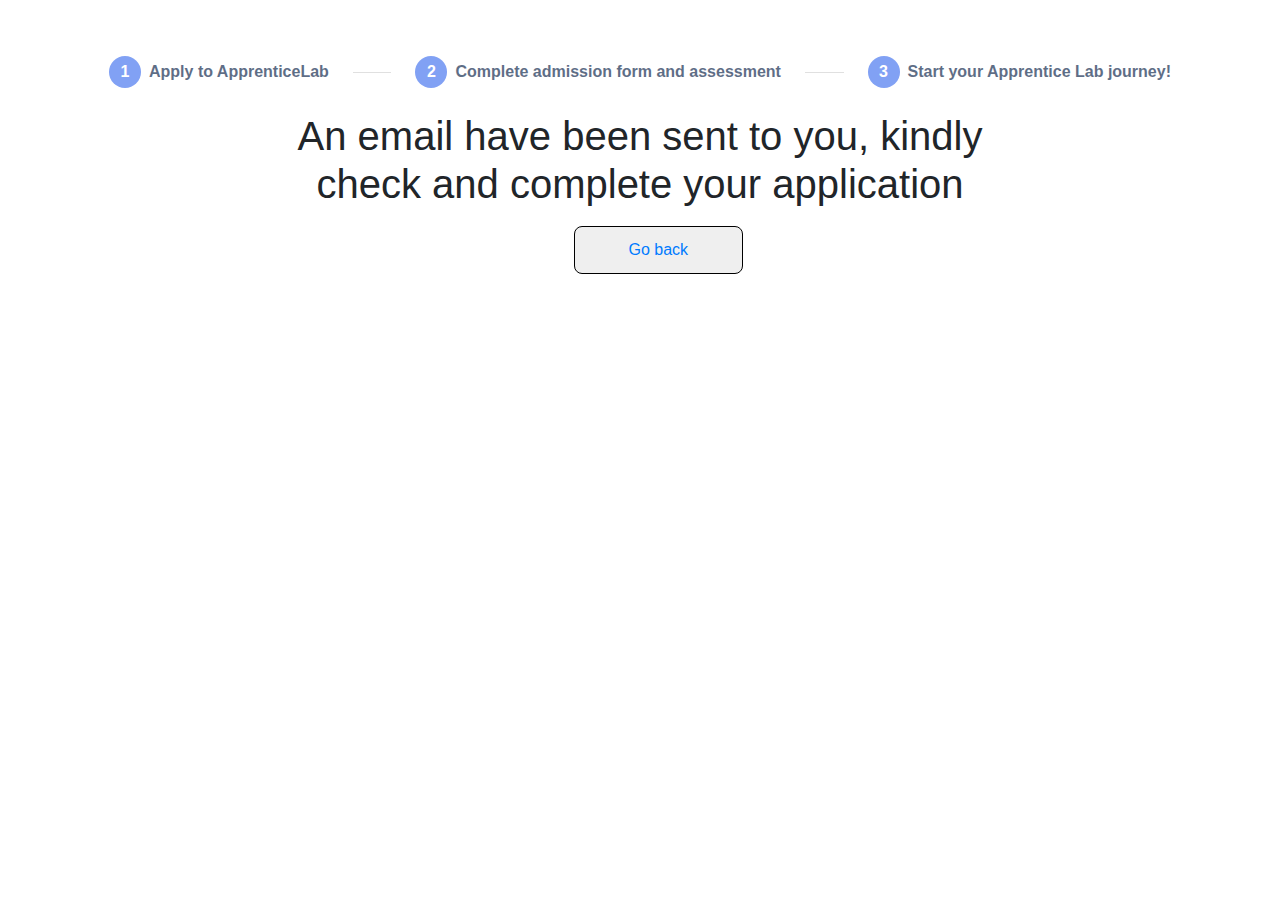
<file: Confirm.html>
<!DOCTYPE html>
<html lang="en">
<head>
    <meta charset="UTF-8">
    <meta name="viewport" content="width=device-width, initial-scale=1.0">
    <title>Confirm</title>
    <link rel="stylesheet" href="https://stackpath.bootstrapcdn.com/bootstrap/4.5.2/css/bootstrap.min.css">
    <link rel="stylesheet" href="Apply.css">
    <script src="https://cdnjs.cloudflare.com/ajax/libs/OwlCarousel2/2.3.4/owl.carousel.min.js"></script>
    <link rel="stylesheet"
        href="https://cdnjs.cloudflare.com/ajax/libs/OwlCarousel2/2.3.4/assets/owl.carousel.min.css" />
    <link rel="apple-touch-icon" sizes="180x180" href="image/android-chrome-192x192.png">
    <link rel="icon" type="image/png" sizes="32x32" href="image/favicon-32x32.png">
    <link rel="icon" type="image/png" sizes="16x16" href="image/favicon-16x16.png">
</head>
<body>
    <div class="container">
        <div class="bs-stepper">
            <div class="bs-stepper-header" role="tablist">
                <div class="step" data-target="#logins-part">
                    <button disabled type="button" class="step-trigger" role="tab" aria-controls="logins-part" id="login-part-trigger">
                        <span class="bs-stepper-circle step-checked-circle">1</span>
                        <span class="bs-stepper-label step-checked-label">Apply to ApprenticeLab</span>
                    </button>
                </div>
                <div class="line"></div>
                <div class="step" data-target="#information-part">
                    <button disabled type="button" class="step-trigger" role="tab" aria-controls="information-part" id="information-part-trigger">
                        <span class="bs-stepper-circle step-unchecked-circle">2</span>
                        <span class="bs-stepper-label step-unchecked-label test">Complete admission <br class="d-lg-none" /> form and <br class="d-md-none" /> assessment</span>
                    </button>
                </div>
                <div class="line"></div>
                <div class="step" data-target="#information">
                    <button disabled type="button" class="step-trigger" role="tab" aria-controls="information-part" id="information-part-trigger">
                        <span class="bs-stepper-circle step-unchecked-circle">3</span>
                        <span class="bs-stepper-label step-unchecked-label">Start your <br class="d-lg-none" /> Apprentice Lab <br class="d-md-none" /> journey!</span>
                    </button>
                </div>
            </div>
            <div class="bs-stepper-content">
                <div id="logins-part" class="content" role="tabpanel" aria-labelledby="logins-part-trigger"></div>
                <div id="information-part" class="content" role="tabpanel" aria-labelledby="information-part-trigger"></div>
                <div id="information" class="content" role="tabpanel" aria-labelledby="information-part-trigger"></div>
            </div>
        </div>
        <div class="row">
            <div class="col-md-8 offset-md-2">
                <div class="text-center">
                <h1>An email have been sent to you, kindly check and complete your application</h1>
                <button class="btn5"><a href="index.html"> Go back</a></button>
            </div>
           
            
        </div>
    </div>
    <script src="https://code.jquery.com/jquery-3.5.1.slim.min.js"></script>
    <script src="https://cdn.jsdelivr.net/npm/@popperjs/core@2.9.2/dist/umd/popper.min.js"></script>
    <script src="https://stackpath.bootstrapcdn.com/bootstrap/4.5.2/js/bootstrap.min.js"></script>
    <script src="script.js"></script>
</body>
</html>
</file>
<file: Apply.css>
.bs-stepper {
    padding-top: 2rem;
}
.bs-stepper-header {
    display: flex;
    align-items: center;
}
.bs-stepper .step-trigger.disabled, .bs-stepper .step-trigger:disabled {
    pointer-events: none;
    opacity: .65;
}
.bs-stepper .step-trigger {
    display: inline-flex;
    flex-wrap: wrap;
    align-items: center;
    justify-content: center;
    padding: 20px;
    font-size: 1rem;
    font-weight: 700;
    line-height: 1.5;
    color: #082147;
    text-align: center;
    text-decoration: none;
    white-space: nowrap;
    vertical-align: middle;
    -webkit-user-select: none;
    -moz-user-select: none;
    -ms-user-select: none;
    user-select: none;
    background-color: transparent;
    border: none;
    border-radius: 0.25rem;
    transition: background-color .15s ease-out,color .15s ease-out;
}
.apply-page .step-checked-circle {
    background-color: #3F70EF;
}
.bs-stepper-circle {
    display: inline-flex;
    align-content: center;
    justify-content: center;
    width: 2em;
    height: 2em;
    padding: 0.5em 0;
    margin: 0.25rem;
    line-height: 1em;
    color: #fff;
    background-color: #3F70EF;
    border-radius: 1em;
}
.apply-page .step-checked-label {
    color: #644d8d;
}
.bs-stepper-label {
    display: inline-block;
    margin: 0.25rem;
}
.trigger:disabled {
    pointer-events: none;
    opacity: .65;
}
.bs-stepper-line, .bs-stepper .line {
    flex: 1 0 32px;
    min-width: 1px;
    min-height: 1px;
    margin: auto;
    background-color: rgba(0,0,0,.12);
}
.bs-stepper-pane:not(.fade), .bs-stepper .content:not(.fade) {
    display: none;
}
.text-center {
    text-align: center!important;
}
.apply-page .codetrain-favicon {
    height: 6rem;
    width: 6rem;
    border: 2px solid #ddd6e9;
}
.rounded-circle {
    border-radius: 50%!important;
}
.text-center {
    text-align: center!important;
}

.form-row {
    display: -ms-flexbox;
    display: flex;
    -ms-flex-wrap: wrap;
    flex-wrap: wrap;
    margin-right: -5px;
    margin-left: -5px;
}
.form-row>.col, .form-row>[className*=col-] {
    padding-right: 5px;
    padding-left: 5px;
}
.form-group {
    margin-bottom: 1rem;
}
.text-danger {
    color: #dc3545!important;
}
.form-control {
    display: block;
    width: 95%;
    height: calc(1.5em + 0.75rem + 2px);
    padding: 0.375rem 0.75rem;
    font-size: 1rem;
    font-weight: 400;
    line-height: 1.5;
    color: #495057;
    background-color: #fff;
    background-clip: padding-box;
    border: 1px solid #ced4da;
    border-radius: 0.25rem;
    transition: border-color .15s ease-in-out,box-shadow .15s ease-in-out;
}
label {
    display: inline-block;
    margin-bottom: 0.5rem;
}
.small, small {
    font-size: 80%;
    font-weight: 400;
}
.btn {
    display: inline-block;
    font-weight: 400;
    color: #212529;
    text-align: center;
    vertical-align: middle;
    cursor: pointer;
    -webkit-user-select: none;
    -moz-user-select: none;
    -ms-user-select: none;
    user-select: none;
    background-color: transparent;
    border: 1px solid blue;
    padding: 0.375rem 0.75rem;
    font-size: 1rem;
    line-height: 1.5;
    border-radius: 0.25rem;
    transition: color .15s ease-in-out,background-color .15s ease-in-out,border-color .15s ease-in-out,box-shadow .15s ease-in-out;
}
.student-application-form {
    margin: 2rem 1rem;
}
.btn-custom-primary-large {
    box-shadow: 0 0.3125rem 0.875rem 0.0625rem rgba(0,0,0,.1);
    border-radius: 4px;
    -webkit-box-shadow: 0 0.3125rem 0.875rem 0.0625rem rgba(0,0,0,.1);
    cursor: pointer;
    margin: 1rem 0.1rem;
    transition: background-color .25s ease-out,color .25s ease-out;
    -webkit-transition: background-color .25s ease-out,color .25s ease-out;
    background-color: #3F70EF;
    border: 1px solid transparent;
    color: #fff;
    font-size: 1.125rem;
    font-weight: 600;
    padding: 0.5rem 2rem;
}

 .special-label {
    display: none;
    white-space: nowrap;
}
.form-control {
    position: relative;
    font-size: 14px;
    letter-spacing: .01rem;
    margin-top: 0!important;
    margin-bottom: 0!important;
    padding-left: 10px;
    margin-left: 0;
    background: #fff;
    border: 1px solid #cacaca;
    border-radius: 5px;
    line-height: 25px;
    height: 35px;
    width: 95%;
    outline: none;
}
.confirm{
    height: 50vh;
    justify-content: center;
}
.btn5 {
    width: 169px;
    height: 48px;
    border: 1px solid #000000;
    padding: 12px,20px;
    border-radius: 8px;
    margin-top: 10px;
    margin-left: 5%;
}
/* Add this CSS to make the page responsive */
@media (max-width: 767px) {
    .bs-stepper {
      padding-top: 1rem; /* Adjust the padding for smaller screens */
      width: 100%;
    }
    .type {
        width: 100%;
        box-sizing: border-box;
        margin: 0; /* Remove any default margin */
      }
  
    .bs-stepper .step-trigger {
      padding: 10px; /* Adjust the padding for smaller screens */
      font-size: 0.8rem; /* Decrease the font size for smaller screens */
    }
    .bs-stepper-header {
        display: flex;
        align-items: center;
      }
  
    .bs-stepper-circle {
      width: 1.5em; /* Decrease the width for smaller screens */
      height: 1.5em; /* Decrease the height for smaller screens */
      padding: 0.25em 0; /* Adjust the padding for smaller screens */
      margin: 0.1rem; /* Adjust the margin for smaller screens */
    }
  
    .apply-page .codetrain-favicon {
      height: 4rem; /* Decrease the height for smaller screens */
      width: 4rem; /* Decrease the width for smaller screens */
    }
  }
  @media (max-width: 947px){
    .type {
        width: 100%;
        box-sizing: border-box;
        margin: 0; /* Remove any default margin */
      }
      .bs-stepper-label {
        display: inline-block;
        margin: 0.25rem;
        font-size: 60%;
      }
  }
  .applylink{
    color: white;
    text-decoration: none;
  }
  .applylink:hover{
    color: black;
    text-decoration: none;
  }
  .congratulation{
    margin-top: 10px;
    margin-bottom: 10px;

  }
</file>
